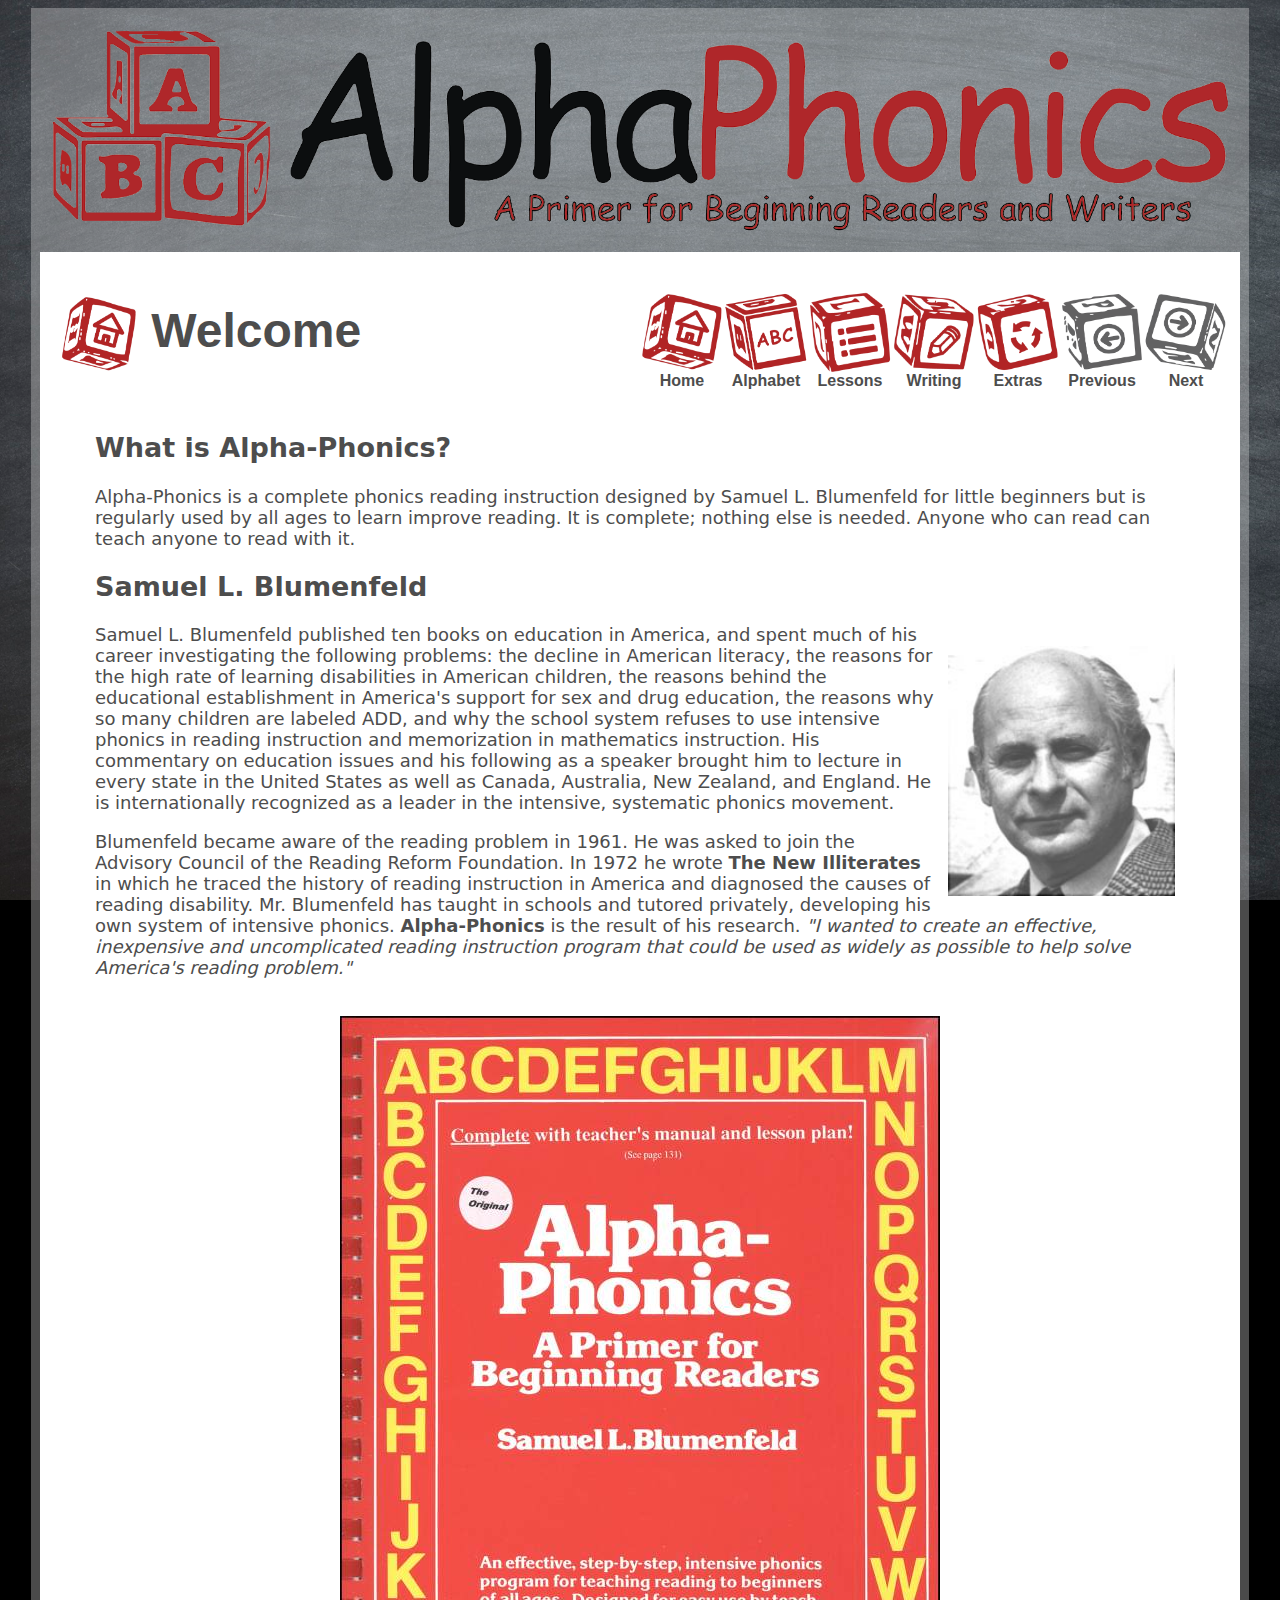
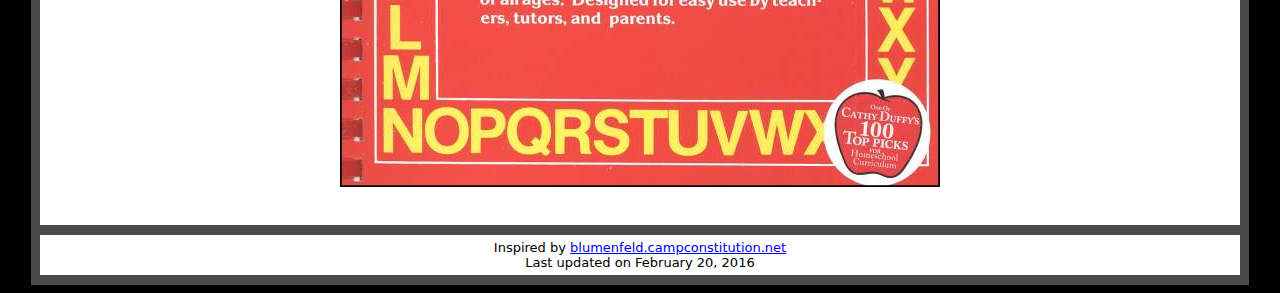
<file: alphaphonics/index.html>
<!doctype html>
<html class="">
<head>
<meta charset="utf-8">
<meta name="viewport" content="width=device-width, initial-scale=1">
<title>Blumenfeld's Alpha-Phonics</title>
<link href="AP_styles.css" rel="stylesheet" type="text/css">

<meta name="keywords" content="Alpha-Phonics, phonics, Blumenfeld, reading, writing, cursive, Blumenfeld's Alpha-Phonics, teaching children how to read and write">
<meta name="description" content="Alpha-Phonics is a complete phonics reading instruction designed by Samuel L. Blumenfeld for little beginners but is regularly used by all ages to learn to read or improve reading.">
</head>

<body>
<div class="gridContainer clearfix">
<a href="index.html"><img src="assets/newest-banner.png" alt="" width="1944" title="Home"/></a>

<div id="content" class="fluid">
  
<div class="fluid intro_paragraph">
  <h1 style="font-size: 3em; font-family: 'Gill Sans', 'Gill Sans MT', 'Myriad Pro', 'DejaVu Sans Condensed', Helvetica, Arial, sans-serif; text-align: left;"><img src="assets/HOME.png" alt="" width="78" height="78"/> Welcome</h1>
</div>
  
  <div class="fluid menu_bar">  
  	<nav class="fluid menu_box">
    	<a href="index.html"><img src="assets/HOME.png" alt="home icon" class="alt_menu_icon"></a><br>Home
    </nav>
    
    <nav class="fluid menu_box">
    	<a href="alphabet.html"><img src="assets/ABC.png" alt="home icon" class="menu_icon"></a><br>Alphabet
    </nav>
    
    <nav class="fluid menu_box">
    	<a href="lessons.html"><img src="assets/LESSONS.png" alt="home icon" class="menu_icon"></a><br>Lessons
    </nav>
    
    <nav class="fluid menu_box">
    	<a href="handwriting.html"><img src="assets/PENCIL.png" alt="home icon" class="alt_menu_icon"></a><br>Writing
    </nav>
    
    <nav class="fluid menu_box">
    	<a href="downloads.html"><img src="assets/DOWNLOADS.png" alt="home icon" class="menu_icon"></a><br>Extras
    </nav>
    
    <nav class="fluid menu_box">
    	<a href=""><img src="assets/PREVIOUS_GRAY.png" alt="home icon" class="menu_icon"></a><br>Previous
    </nav>
    
    <nav class="fluid menu_box">
    	<a href=""><img src="assets/NEXT_GRAY.png" alt="home icon" class="alt_menu_icon"></a><br>Next
    </nav>
  </div>
   
   <div class="fluid lesson_text"><h2>What is Alpha-Phonics?</h2>
   	<p> Alpha-Phonics is a complete phonics reading instruction designed by Samuel L. Blumenfeld for little beginners but is regularly used by all ages to learn improve reading. It is complete; nothing else is needed. Anyone who can read can teach anyone to read with it.</p>
    <h2>Samuel L. Blumenfeld</h2>
    <p><div class="float_right"><img src="assets/sam-blumenfeld.jpg" alt="" width="" height="250"/></div>Samuel L. Blumenfeld published ten books on education in America, and spent much of his career investigating the following problems: the decline in American literacy, the reasons for the high rate of learning disabilities in American children, the reasons behind the educational establishment in America's support for sex and drug education, the reasons why so many children are labeled ADD, and why the school system refuses to use intensive phonics in reading instruction and memorization in mathematics instruction. His commentary on education issues and his following as a speaker brought him to lecture in every state in the United States as well as Canada, Australia, New Zealand, and England. He is internationally recognized as a leader in the intensive, systematic phonics movement.</p>
    <p>Blumenfeld became aware of the reading problem in 1961. He was asked to join the Advisory Council of the Reading Reform Foundation. In 1972 he wrote <b>The New Illiterates</b> in which he traced the history of reading instruction in America and diagnosed the causes of reading disability. Mr. Blumenfeld has taught in schools and tutored privately, developing his own system of intensive phonics. <b>Alpha-Phonics</b> is the result of his research. <i>"I wanted to create an effective, inexpensive and uncomplicated reading instruction program that could be used as widely as possible to help solve America's reading problem."</i></p>
    
    </div>
   <div class="float_center"> <img src="assets/phonics.jpg" alt="" /></div><br>
</div>
    
<div class="fluid footer_div"><span class="small_text">Inspired by <a target="_blank" href="http://blumenfeld.campconstitution.net/Reading/index.htm">blumenfeld.campconstitution.net</a><br>
Last updated on
	<!-- #BeginDate format:Am1 -->February 20, 2016<!-- #EndDate -->
</span>
</div>
</div>
</body>
</html>
</file>
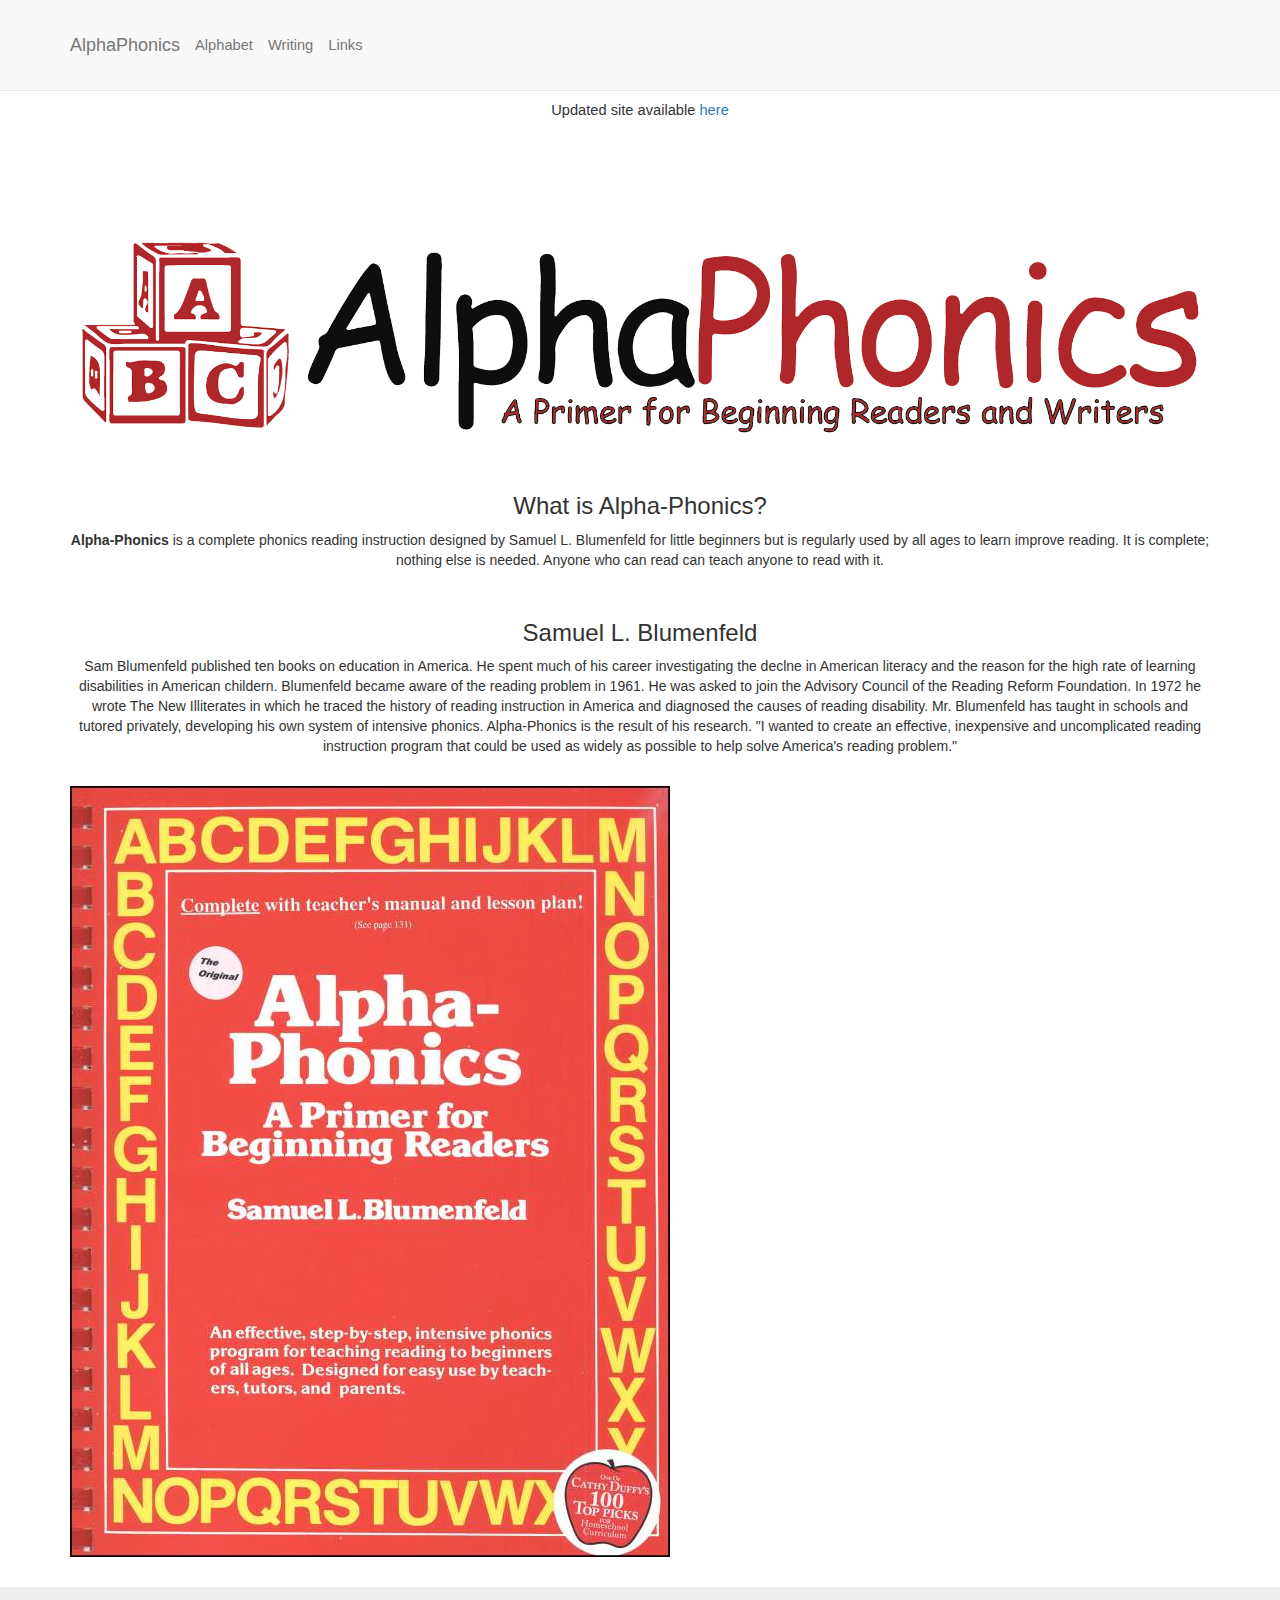
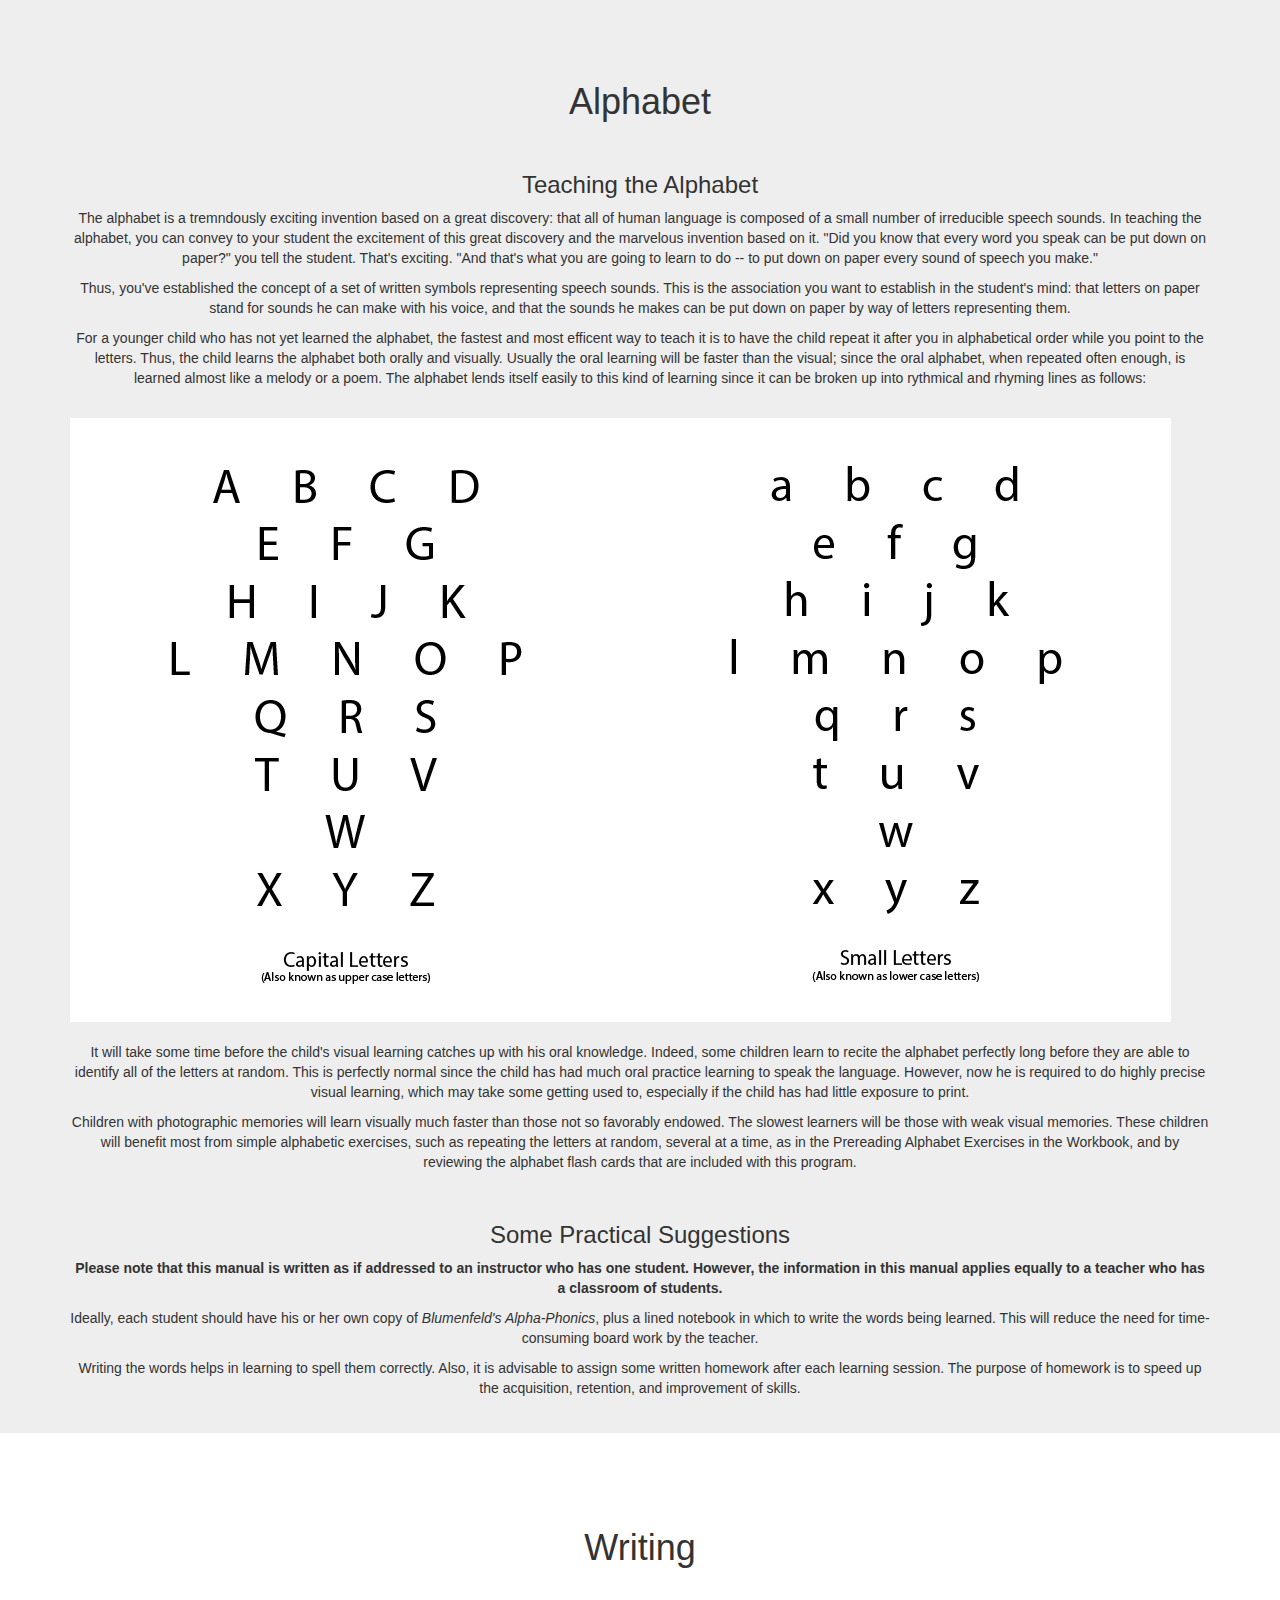
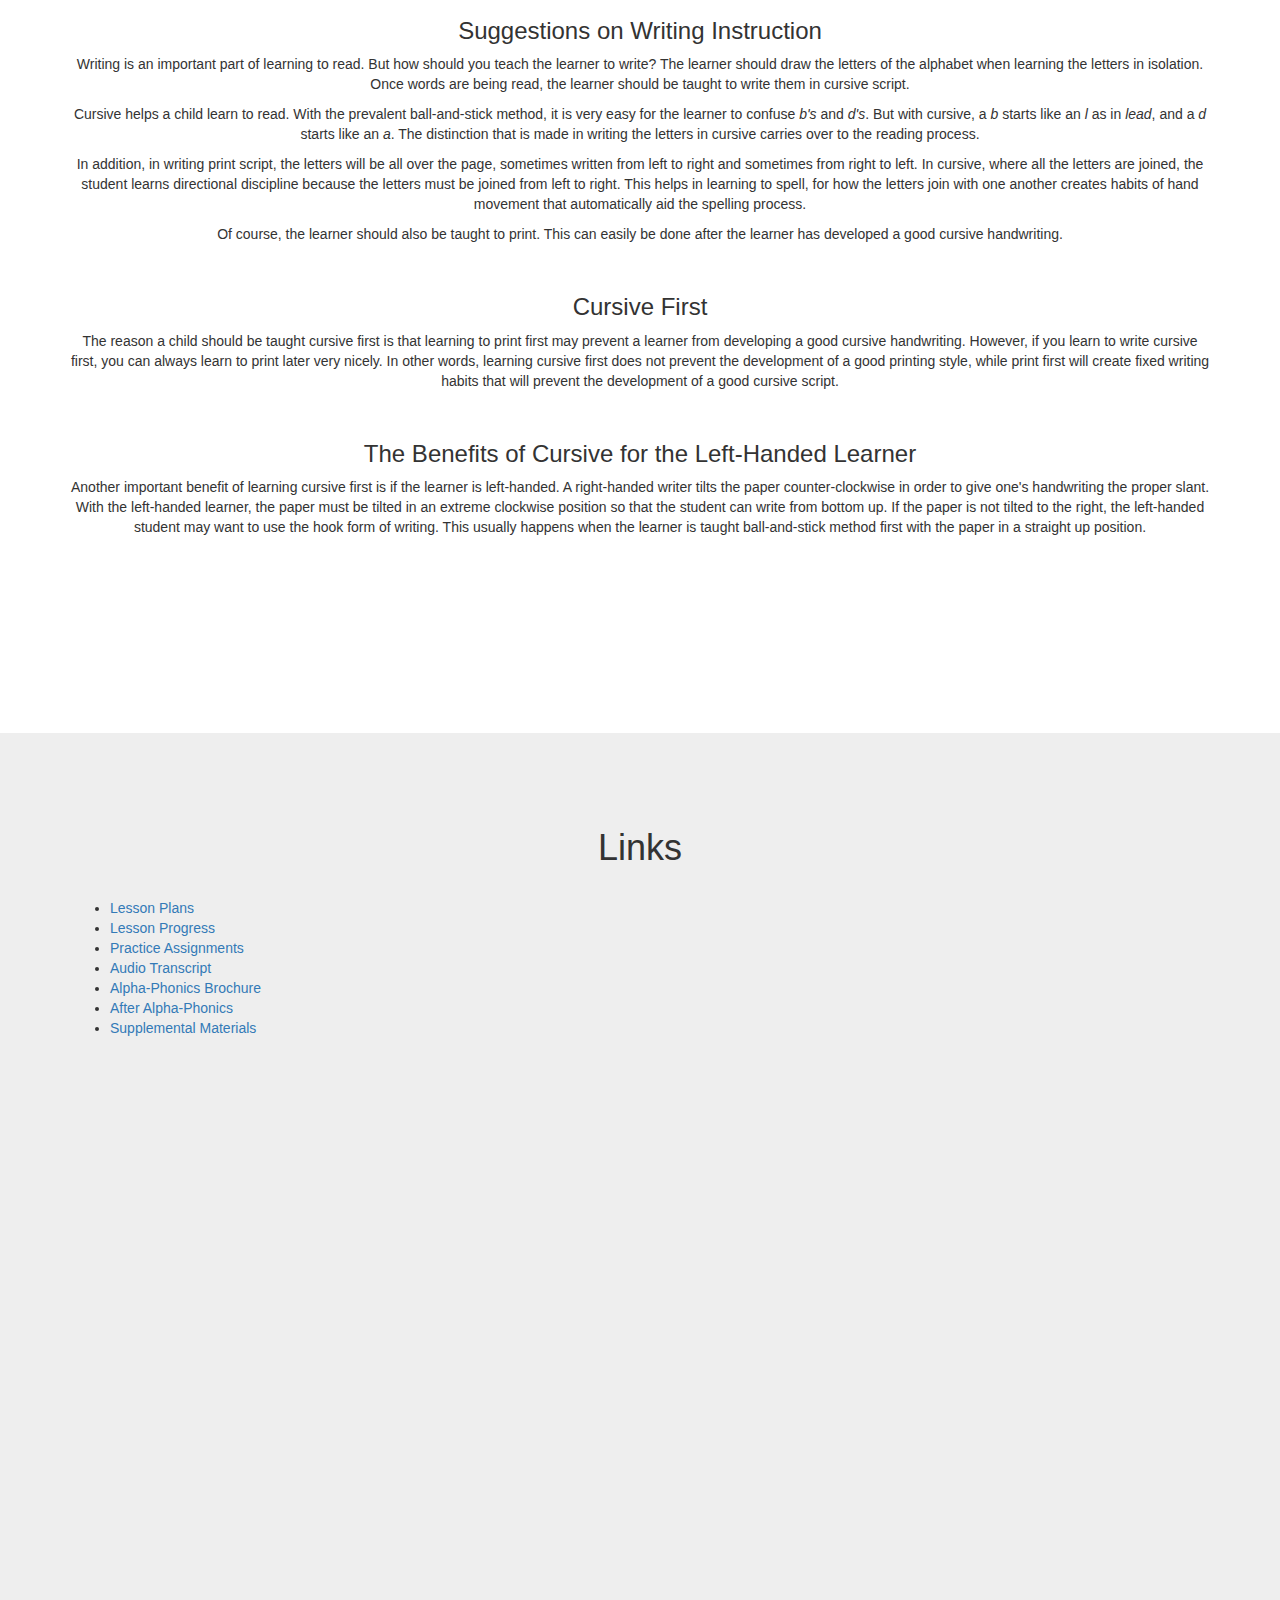
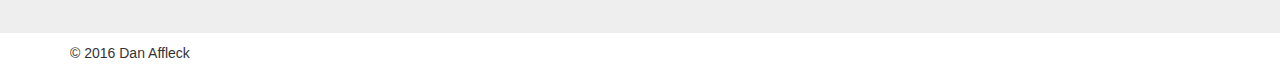
<file: Blumenfeld/index.html>
<!DOCTYPE html>
<html lang="en">

<head>

    <meta charset="utf-8">
    <meta http-equiv="X-UA-Compatible" content="IE=edge">
    <meta name="viewport" content="width=device-width, initial-scale=1">
    <meta name="description" content="">
    <meta name="author" content="">

    <title>Blumenfeld's Alpha-Phonics</title>

    <!-- Bootstrap Core CSS -->
    <link href="css/bootstrap.min.css" rel="stylesheet">

    <!-- Custom CSS -->
    <link href="css/scrolling-nav.css" rel="stylesheet">

    <!-- HTML5 Shim and Respond.js IE8 support of HTML5 elements and media queries -->
    <!-- WARNING: Respond.js doesn't work if you view the page via file:// -->
    <!--[if lt IE 9]>
        <script src="https://oss.maxcdn.com/libs/html5shiv/3.7.0/html5shiv.js"></script>
        <script src="https://oss.maxcdn.com/libs/respond.js/1.4.2/respond.min.js"></script>
    <![endif]-->

</head>

<!-- The #page-top ID is part of the scrolling feature - the data-spy and data-target are part of the built-in Bootstrap scrollspy function -->

<body id="page-top" data-spy="scroll" data-target=".navbar-fixed-top">

    <!-- Navigation -->
    <nav class="navbar navbar-default navbar-fixed-top" role="navigation">
        <div class="container">
            <div class="navbar-header page-scroll">
                <a class="navbar-brand page-scroll" href="#page-top">AlphaPhonics</a>
                    <!-- Hidden li included to remove active class from about link when scrolled up past about section -->
                    
                        <a class="page-scroll" href="#page-top"></a>
                    
                    
                        <a class="navbar-brand page-scroll" href="#about" style="font-size:11pt;">Alphabet</a>
                    
                        <a class="navbar-brand page-scroll" href="#services" style="font-size:11pt;">Writing</a>
                    
                        <a class="navbar-brand page-scroll" href="#contact" style="font-size:11pt;">Links</a>
                    
                
            </div>
            <!-- /.navbar-collapse -->
        </div>
        <!-- /.container -->
    </nav>

    <div class="container" style="font-size:11pt; padding-top: 100px; text-align: center;">Updated site available <a href="https://affleckdan.github.io/alphaphonics_2017/index.html">here</a></div>

    <!-- Intro Section -->
    <section id="intro" class="intro-section">
        <div class="container">
            <div class="row">
                <div class="col-lg-12">
                    <img class="img-responsive" src="img/newest-banner.png"><br>
                    <!--<h1>Samuel Blumenfled's Alpha-Phonics</h1><br>-->
                    <h3>What is Alpha-Phonics?</h3>
                    <p><strong>Alpha-Phonics</strong> is a complete phonics reading instruction designed by Samuel L. Blumenfeld for little beginners but is regularly used by all ages to learn improve reading. It is complete; nothing else is needed. Anyone who can read can teach anyone to read with it.</p><br>
                    <h3>Samuel L. Blumenfeld</h3>
                    <p>Sam Blumenfeld published ten books on education in America. He spent much of his career investigating the declne in American literacy and the reason for the high rate of learning disabilities in American childern. Blumenfeld became aware of the reading problem in 1961. He was asked to join the Advisory Council of the Reading Reform Foundation. In 1972 he wrote The New Illiterates in which he traced the history of reading instruction in America and diagnosed the causes of reading disability. Mr. Blumenfeld has taught in schools and tutored privately, developing his own system of intensive phonics. Alpha-Phonics is the result of his research. "I wanted to create an effective, inexpensive and uncomplicated reading instruction program that could be used as widely as possible to help solve America's reading problem."</p><br>
                    <p><img class="img-responsive" src="img/phonics.jpg"></p>
                    <!--<a class="btn btn-default page-scroll" href="#about">Click Me to Scroll Down!</a>-->
                </div>
            </div>
        </div>
    </section>

    <!-- About Section -->
    <section id="about" class="about-section">
        <div class="container">
            <div class="row">
                <div class="col-lg-12">
                    <h1>Alphabet</h1><br>
                    <h3>Teaching the Alphabet</h3>
                    <p>The alphabet is a tremndously exciting invention based on a great discovery: that all of human language is composed of a small number of irreducible speech sounds. In teaching the alphabet, you can convey to your student the excitement of this great discovery and the marvelous invention based on it. "Did you know that every word you speak can be put down on paper?" you tell the student. That's exciting. "And that's what you are going to learn to do -- to put down on paper every sound of speech you make."</p>
                    
                    <p>Thus, you've established the concept of a set of written symbols representing speech sounds. This is the association you want to establish in the student's mind: that letters on paper stand for sounds he can make with his voice, and that the sounds he makes can be put down on paper by way of letters representing them.</p>
                    
                    <p>For a younger child who has not yet learned the alphabet, the fastest and most efficent way to teach it is to have the child repeat it after you in alphabetical order while you point to the letters. Thus, the child learns the alphabet both orally and visually. Usually the oral learning will be faster than the visual; since the oral alphabet, when repeated often enough, is learned almost like a melody or a poem. The alphabet lends itself easily to this kind of learning since it can be broken up into rythmical and rhyming lines as follows:</p><br>
                    
                    <img class="img-responsive" src="img/alphabet.jpg"><br>
                    
                    <p>It will take some time before the child's visual learning catches up with his oral knowledge. Indeed, some children learn to recite the alphabet perfectly long before they are able to identify all of the letters at random. This is perfectly normal since the child has had much oral practice learning to speak the language. However, now he is required to do highly precise visual learning, which may take some getting used to, especially if the child has had little exposure to print.</p>
                    
                    <p>Children with photographic memories will learn visually much faster than those not so favorably endowed. The slowest learners will be those with weak visual memories. These children will benefit most from simple alphabetic exercises, such as repeating the letters at random, several at a time, as in the Prereading Alphabet Exercises in the Workbook, and by reviewing the alphabet flash cards that are included with this program.</p><br>
                    
                    <h3>Some Practical Suggestions</h3>
                    
                    <p><strong>Please note that this manual is written as if addressed to an instructor who has one student. However, the information in this manual applies equally to a teacher who has a classroom of students.</strong></p>
                    
                    <p>Ideally, each student should have his or her own copy of <em>Blumenfeld's Alpha-Phonics</em>, plus a lined notebook in which to write the words being learned. This will reduce the need for time-consuming board work by the teacher.</p>
                    
                    <p>Writing the words helps in learning to spell them correctly. Also, it is advisable to assign some written homework after each learning session. The purpose of homework is to speed up the acquisition, retention, and improvement of skills.</p>
                </div>
            </div>
        </div>
    </section>

    <!-- Services Section -->
    <section id="services" class="services-section">
        <div class="container">
            <div class="row">
                <div class="col-lg-12">
                    <h1>Writing</h1><br>
                    <h3>Suggestions on Writing Instruction</h3>
                    <p>Writing is an important part of learning to read. But how should you teach the learner to write? The learner should draw the letters of the alphabet when learning the letters in isolation. Once words are being read, the learner should be taught to write them in cursive script.</p>
                    
                    <p>Cursive helps a child learn to read. With the prevalent ball-and-stick method, it is very easy for the learner to confuse <em>b's</em> and <em>d's</em>. But with cursive, a <em>b</em> starts like an <em>l</em> as in <em>lead</em>, and a <em>d</em> starts like an <em>a</em>. The distinction that is made in writing the letters in cursive carries over to the reading process.</p>
                    
                    <p>In addition, in writing print script, the letters will be all over the page, sometimes written from left to right and sometimes from right to left. In cursive, where all the letters are joined, the student learns directional discipline because the letters must be joined from left to right. This helps in learning to spell, for how the letters join with one another creates habits of hand movement that automatically aid the spelling process.</p>
                    
                    <p>Of course, the learner should also be taught to print. This can easily be done after the learner has developed a good cursive handwriting.</p><br>
                    
                    <h3>Cursive First</h3>
                    
                    <p>The reason a child should be taught cursive first is that learning to print first may prevent a learner from developing a good cursive handwriting. However, if you learn to write cursive first, you can always learn to print later very nicely. In other words, learning cursive first does not prevent the development of a good printing style, while print first will create fixed writing habits that will prevent the development of a good cursive script.</p><br>
                    
                    <h3>The Benefits of Cursive for the Left-Handed Learner</h3>
                    
                    <p>Another important benefit of learning cursive first is if the learner is left-handed. A right-handed writer tilts the paper counter-clockwise in order to give one's handwriting the proper slant. With the left-handed learner, the paper must be tilted in an extreme clockwise position so that the student can write from bottom up. If the paper is not tilted to the right, the left-handed student may want to use the hook form of writing. This usually happens when the learner is taught ball-and-stick method first with the paper in a straight up position.</p>
                </div>
            </div>
        </div>
    </section>

    <!-- Contact Section -->
    <section id="contact" class="contact-section">
        <div class="container">
            <div class="row">
                <div class="col-lg-12">
                    <h1>Links</h1><br>
                    
                    <ul style="text-align: left">
   <li><a target="_blank" href="http://blumenfeld.campconstitution.net/Reading/more/alpha-phonicslessonplans.pdf">Lesson Plans</a></li>
   <li><a target="_blank" href="http://blumenfeld.campconstitution.net/Reading/more/alpha-phonics_progress.pdf">Lesson Progress</a></li>
   <li><a target="_blank" href="http://blumenfeld.campconstitution.net/Reading/more/alpha-phonics-homework.pdf">Practice Assignments</a></li>
   <li><a target="_blank" href="http://blumenfeld.campconstitution.net/Reading/more/audio%20transcript.pdf">Audio Transcript</a></li>
   <li><a target="_blank" href="http://blumenfeld.campconstitution.net/Reading/more/brochure.pdf">Alpha-Phonics Brochure</a></li>
    <li><a target="_blank" href="http://blumenfeld.campconstitution.net/Reading/more/004P%20Alpha-Phonics%20Instruction%20Manual.pdf">After Alpha-Phonics</a></li>
    <li><a target="_blank" href="http://blumenfeld.campconstitution.net/Reading/alphabet/Supplement.pdf">Supplemental Materials</a></li>
                    </ul>
                    
                </div>
            </div>
        </div>
    </section>

    <!-- jQuery -->
    <script src="js/jquery.js"></script>

    <!-- Bootstrap Core JavaScript -->
    <script src="js/bootstrap.js"></script>

    <!-- Scrolling Nav JavaScript -->
    <script src="js/jquery.easing.min.js"></script>
    <script src="js/scrolling-nav.js"></script>

</body>

<footer>
          <div class="container"><p></p>
            <p>&copy; 2016 Dan Affleck</p>
          </div>
      </footer>


    <!-- Bootstrap core JavaScript
    ================================================== -->
    <!-- Placed at the end of the document so the pages load faster -->
    <script src="https://ajax.googleapis.com/ajax/libs/jquery/1.12.4/jquery.min.js"></script>
    <script src="js/bootstrap.js"></script>
  </body>
</html>
</file>
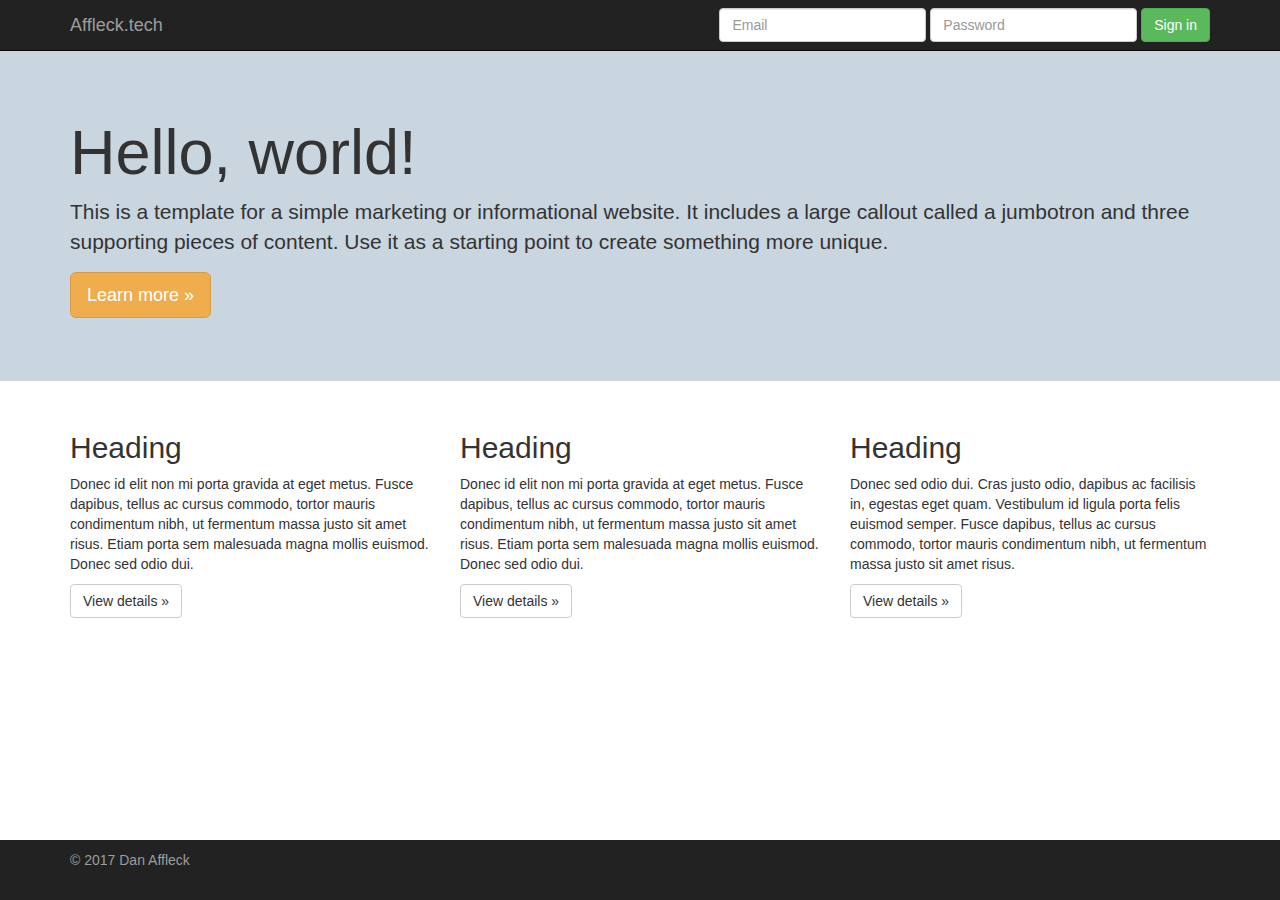
<file: phonics/index.html>
<!DOCTYPE html>
<html lang="en">
  <head>
    <meta charset="utf-8">
    <meta http-equiv="X-UA-Compatible" content="IE=edge">
    <meta name="viewport" content="width=device-width, initial-scale=1">

    <title>Alpha-Phonics</title>

    <!-- Bootstrap core CSS -->
    <link href="css/bootstrap.css" rel="stylesheet">

    <!-- Custom styles for this template -->
    <link href="css/main.css" rel="stylesheet">

  </head>

  <body>

    <nav class="navbar navbar-inverse navbar-fixed-top">
      <div class="container">
        <div class="navbar-header">
          <button type="button" class="navbar-toggle collapsed" data-toggle="collapse" data-target="#navbar" aria-expanded="false" aria-controls="navbar">
            <span class="sr-only">Toggle navigation</span>
            <span class="btn btn-primary">Sign in</span>
          </button>
          <a class="navbar-brand" href="#">Affleck.tech</a>
        </div>
        <div id="navbar" class="navbar-collapse collapse">
          <form class="navbar-form navbar-right">
            <div class="form-group">
              <input type="text" placeholder="Email" class="form-control">
            </div>
            <div class="form-group">
              <input type="password" placeholder="Password" class="form-control">
            </div>
            <button type="submit" class="btn btn-success">Sign in</button>
          </form>
        </div><!--/.navbar-collapse -->
      </div>
    </nav>
    <!-- Main jumbotron for a primary marketing message or call to action -->
    <div class="home">
      <div class="container">
        <h1>Hello, world!</h1>
        <p>This is a template for a simple marketing or informational website. It includes a large callout called a jumbotron and three supporting pieces of content. Use it as a starting point to create something more unique.</p>
        <p><a class="btn btn-custom btn-lg" href="#" role="button">Learn more &raquo;</a></p>
      </div>
    </div>

    <div class="container">
      <!-- Example row of columns -->
      <div class="row">
        <div class="col-md-4">
          <h2>Heading</h2>
          <p>Donec id elit non mi porta gravida at eget metus. Fusce dapibus, tellus ac cursus commodo, tortor mauris condimentum nibh, ut fermentum massa justo sit amet risus. Etiam porta sem malesuada magna mollis euismod. Donec sed odio dui. </p>
          <p><a class="btn btn-default" href="#" role="button">View details &raquo;</a></p>
        </div>
        <div class="col-md-4">
          <h2>Heading</h2>
          <p>Donec id elit non mi porta gravida at eget metus. Fusce dapibus, tellus ac cursus commodo, tortor mauris condimentum nibh, ut fermentum massa justo sit amet risus. Etiam porta sem malesuada magna mollis euismod. Donec sed odio dui. </p>
          <p><a class="btn btn-default" href="#" role="button">View details &raquo;</a></p>
       </div>
        <div class="col-md-4">
          <h2>Heading</h2>
          <p>Donec sed odio dui. Cras justo odio, dapibus ac facilisis in, egestas eget quam. Vestibulum id ligula porta felis euismod semper. Fusce dapibus, tellus ac cursus commodo, tortor mauris condimentum nibh, ut fermentum massa justo sit amet risus.</p>
          <p><a class="btn btn-default" href="#" role="button">View details &raquo;</a></p>
        </div>
      </div>
    </div> <!-- /container -->
      
      <footer>
          <div class="container">
            <p>&copy; 2017 Dan Affleck</p>
          </div>
      </footer>


    <!-- Bootstrap core JavaScript
    ================================================== -->
    <!-- Placed at the end of the document so the pages load faster -->
    <script src="https://ajax.googleapis.com/ajax/libs/jquery/1.12.4/jquery.min.js"></script>
    <script src="js/bootstrap.js"></script>
  </body>
</html>
</file>
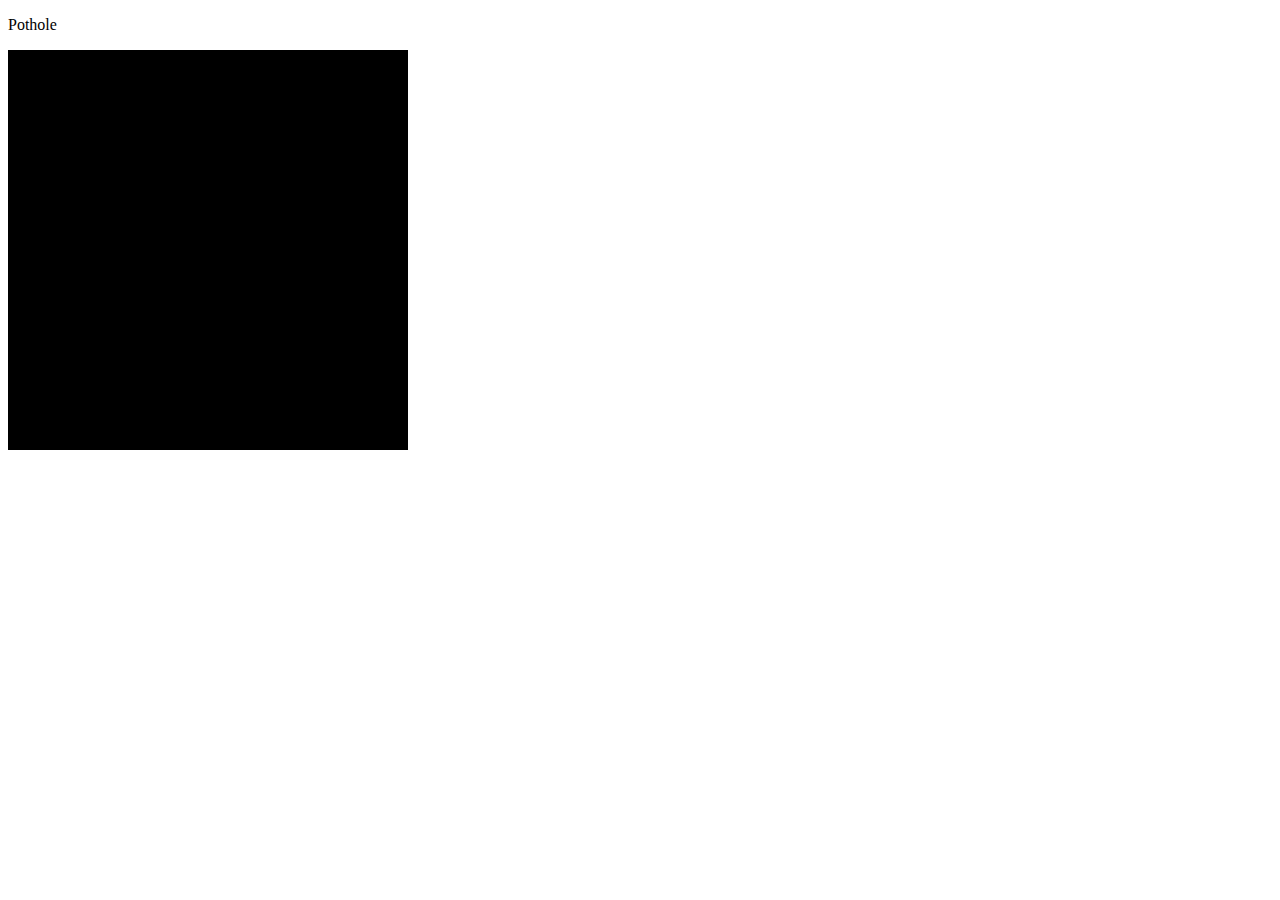
<file: pothole/index.html>
<!DOCTYPE html>  
<html>

<head>  
    <meta charset="utf-8" />
    <title> Pothole </title>

    <script type="text/javascript" src="phaser_v2.4.6.js"></script>
    <script type="text/javascript" src="js/boot.js"></script>
	<script type="text/javascript" src="js/load.js"></script>
	<script type="text/javascript" src="js/menu.js"></script>
	<script type="text/javascript" src="js/play.js"></script>
	<script type="text/javascript" src="js/game.js"></script>
</head>

<body>

	<p>Pothole</p>
    <div id="gameDiv"> </div>

</body> 
 
</html>
</file>
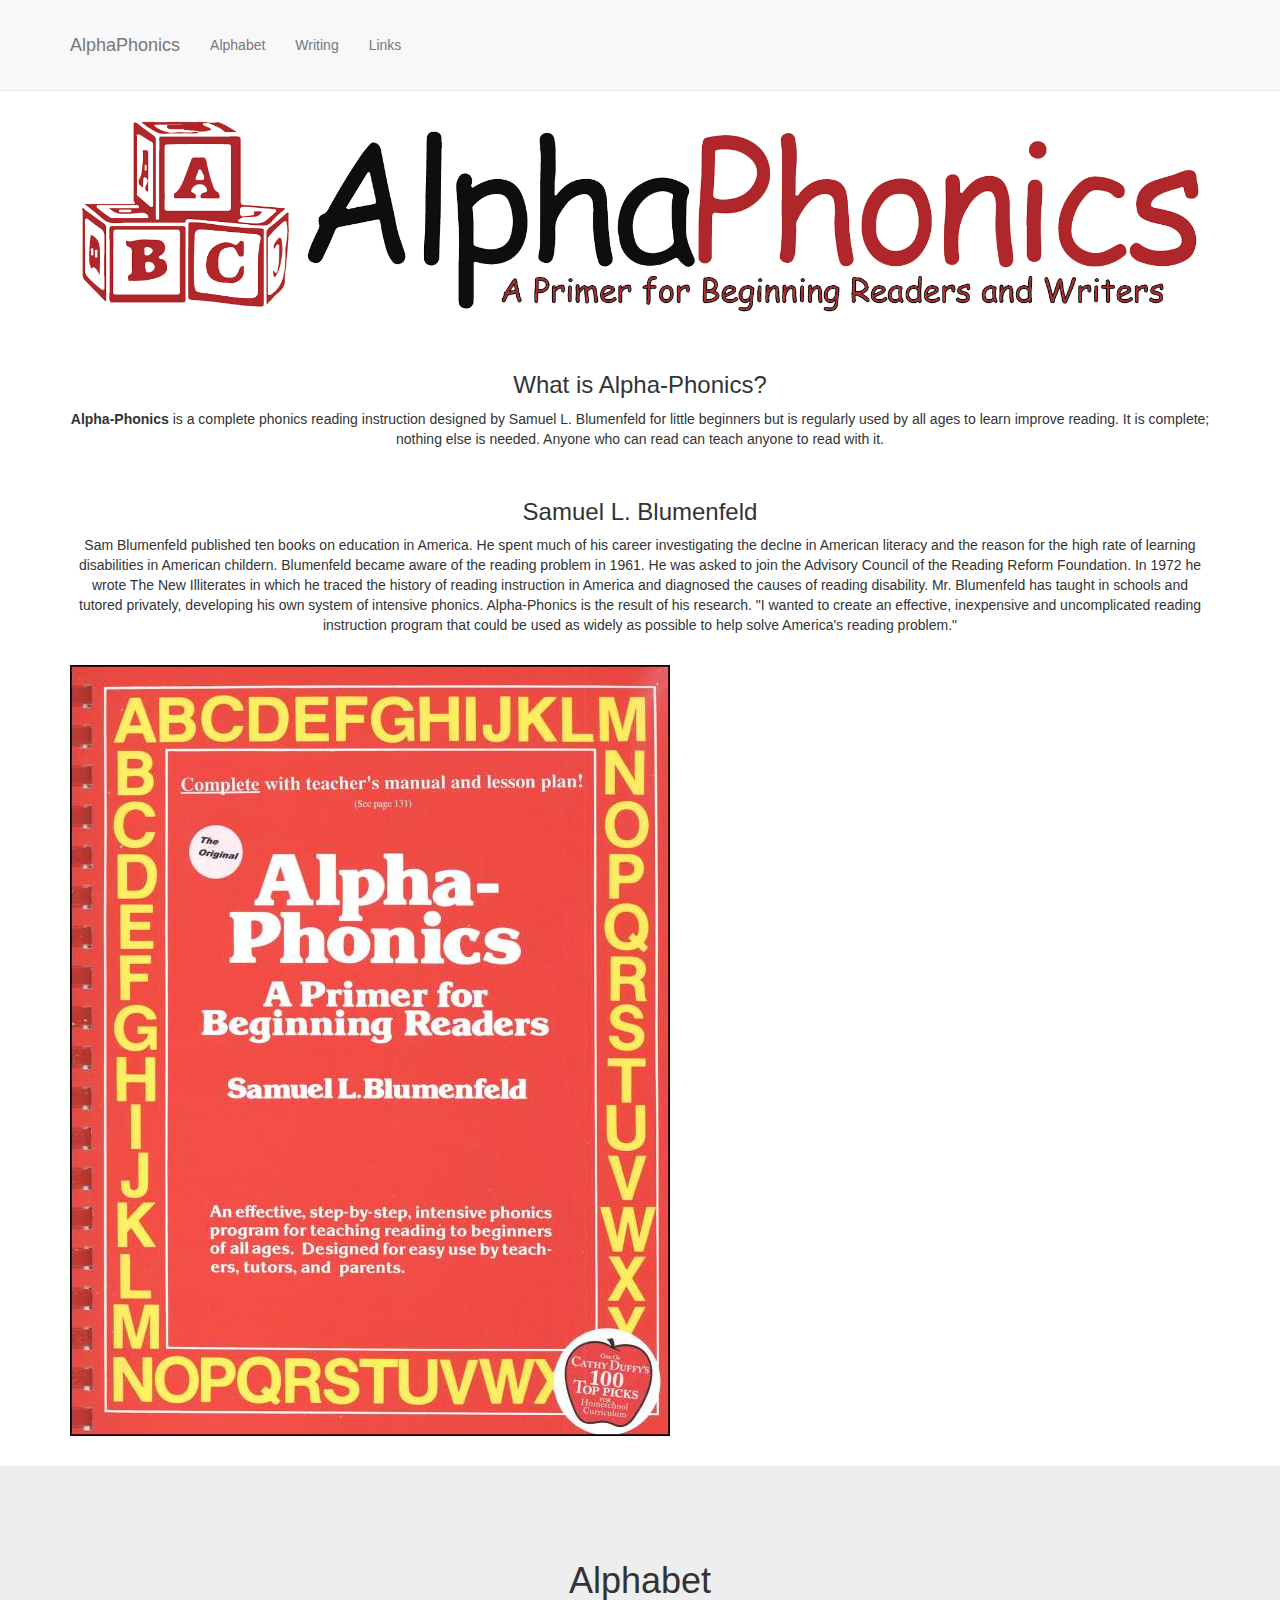
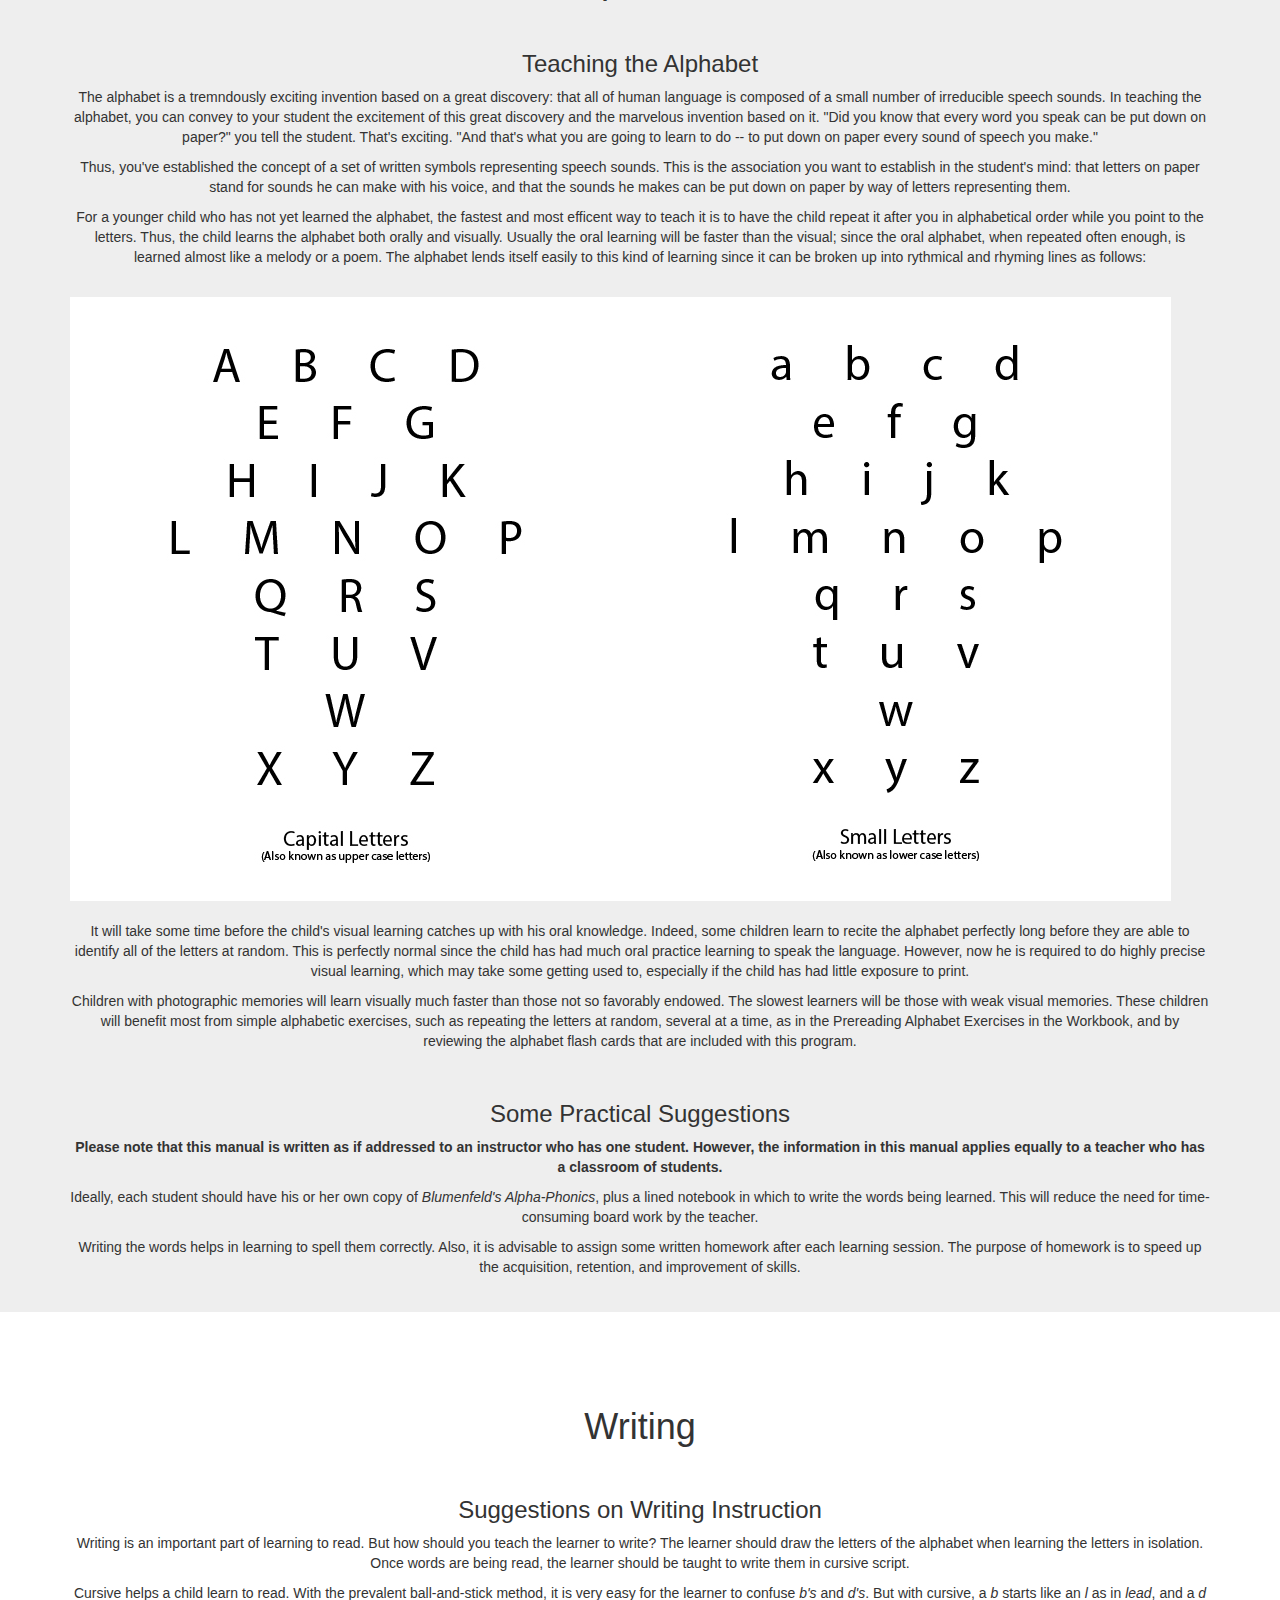
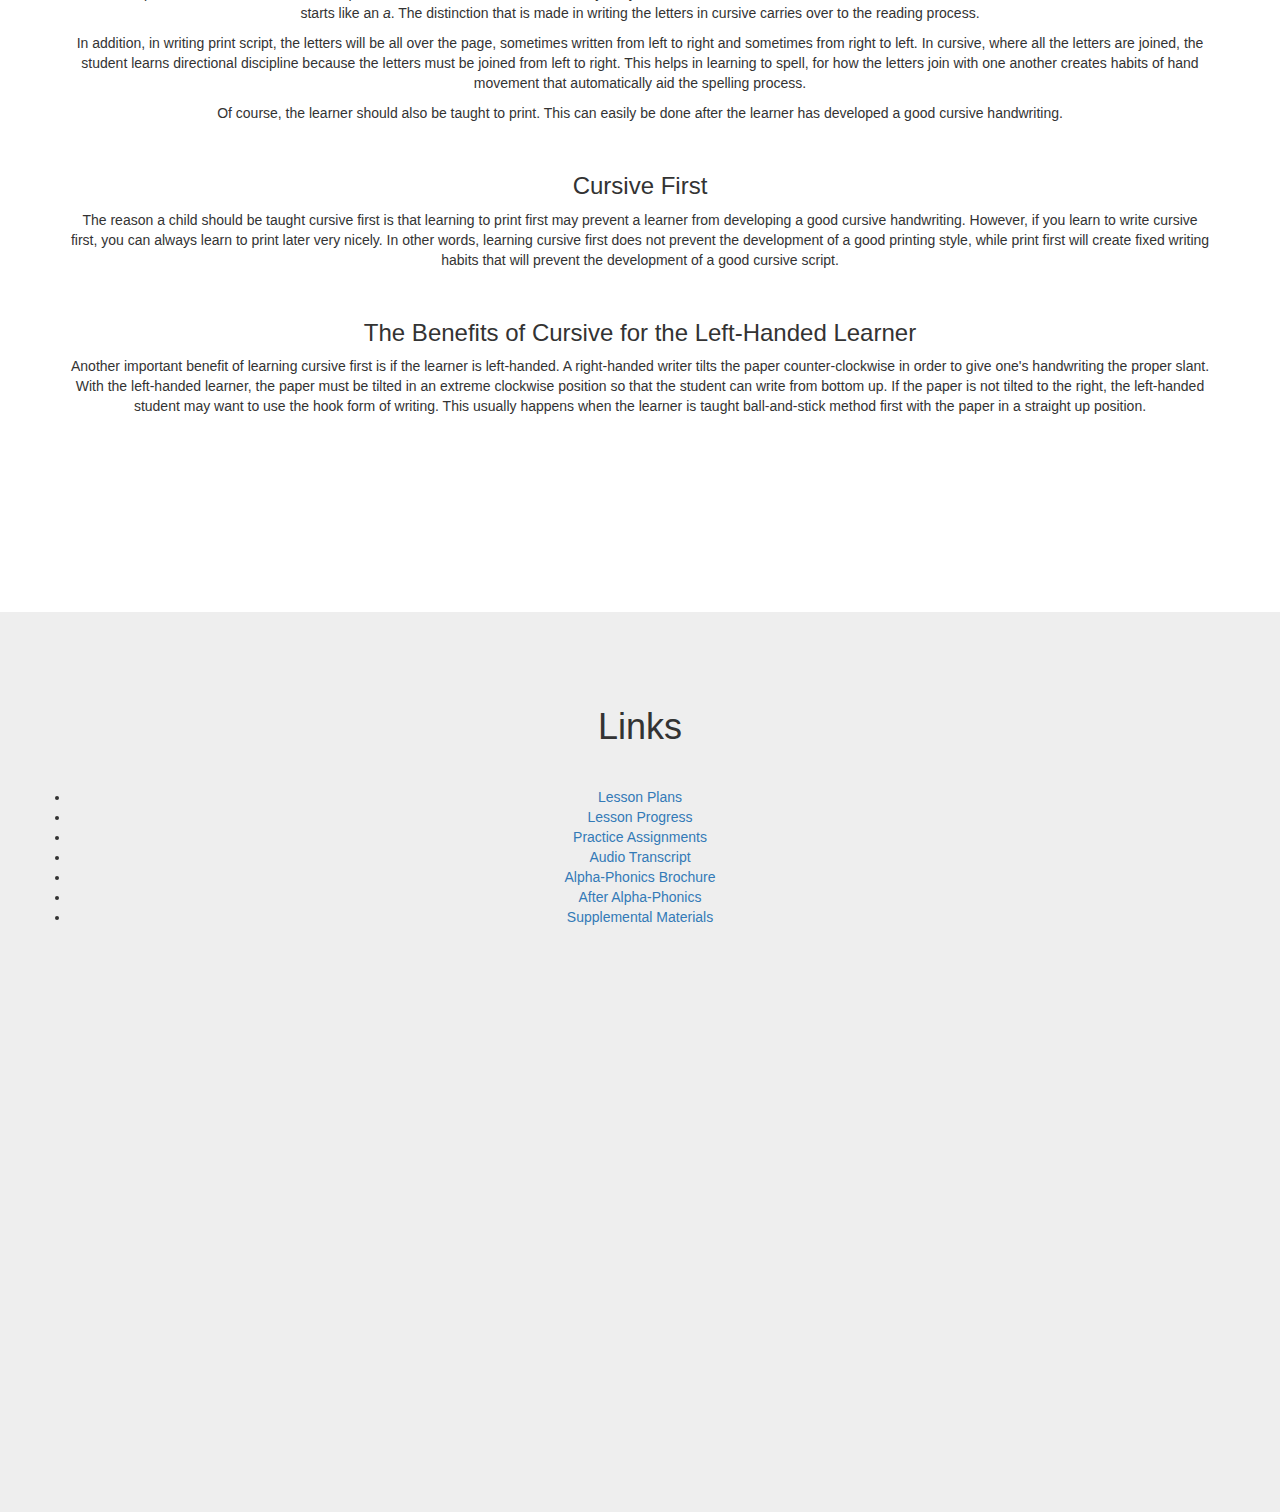
<file: Blumenfeld/index_old.html>
<!DOCTYPE html>
<html lang="en">

<head>

    <meta charset="utf-8">
    <meta http-equiv="X-UA-Compatible" content="IE=edge">
    <meta name="viewport" content="width=device-width, initial-scale=1">
    <meta name="description" content="">
    <meta name="author" content="">

    <title>Blumenfeld's Alpha-Phonics</title>

    <!-- Bootstrap Core CSS -->
    <link href="css/bootstrap.min.css" rel="stylesheet">

    <!-- Custom CSS -->
    <link href="css/scrolling-nav.css" rel="stylesheet">

    <!-- HTML5 Shim and Respond.js IE8 support of HTML5 elements and media queries -->
    <!-- WARNING: Respond.js doesn't work if you view the page via file:// -->
    <!--[if lt IE 9]>
        <script src="https://oss.maxcdn.com/libs/html5shiv/3.7.0/html5shiv.js"></script>
        <script src="https://oss.maxcdn.com/libs/respond.js/1.4.2/respond.min.js"></script>
    <![endif]-->

</head>

<!-- The #page-top ID is part of the scrolling feature - the data-spy and data-target are part of the built-in Bootstrap scrollspy function -->

<body id="page-top" data-spy="scroll" data-target=".navbar-fixed-top">

    <!-- Navigation -->
    <nav class="navbar navbar-default navbar-fixed-top" role="navigation">
        <div class="container">
            <div class="navbar-header page-scroll">
                <button type="button" class="navbar-toggle" data-toggle="collapse" data-target=".navbar-ex1-collapse">
                    <span class="sr-only">Toggle navigation</span>
                    <span class="icon-bar"></span>
                    <span class="icon-bar"></span>
                    <span class="icon-bar"></span>
                </button>
                <a class="navbar-brand page-scroll" href="#page-top">AlphaPhonics</a>
            </div>

            <!-- Collect the nav links, forms, and other content for toggling -->
            <div class="collapse navbar-collapse navbar-ex1-collapse">
                <ul class="nav navbar-nav">
                    <!-- Hidden li included to remove active class from about link when scrolled up past about section -->
                    <li class="hidden">
                        <a class="page-scroll" href="#page-top"></a>
                    </li>
                    <li>
                        <a class="page-scroll" href="#about">Alphabet</a>
                    </li>
                    <li>
                        <a class="page-scroll" href="#services">Writing</a>
                    </li>
                    <li>
                        <a class="page-scroll" href="#contact">Links</a>
                    </li>
                </ul>
            </div>
            <!-- /.navbar-collapse -->
        </div>
        <!-- /.container -->
    </nav>

    <!-- Intro Section -->
    <section id="intro" class="intro-section">
        <div class="container">
            <div class="row">
                <div class="col-lg-12">
                    <img class="img-responsive" src="img/newest-banner.png"><br>
                    <!--<h1>Samuel Blumenfled's Alpha-Phonics</h1><br>-->
                    <h3>What is Alpha-Phonics?</h3>
                    <p><strong>Alpha-Phonics</strong> is a complete phonics reading instruction designed by Samuel L. Blumenfeld for little beginners but is regularly used by all ages to learn improve reading. It is complete; nothing else is needed. Anyone who can read can teach anyone to read with it.</p><br>
                    <h3>Samuel L. Blumenfeld</h3>
                    <p>Sam Blumenfeld published ten books on education in America. He spent much of his career investigating the declne in American literacy and the reason for the high rate of learning disabilities in American childern. Blumenfeld became aware of the reading problem in 1961. He was asked to join the Advisory Council of the Reading Reform Foundation. In 1972 he wrote The New Illiterates in which he traced the history of reading instruction in America and diagnosed the causes of reading disability. Mr. Blumenfeld has taught in schools and tutored privately, developing his own system of intensive phonics. Alpha-Phonics is the result of his research. "I wanted to create an effective, inexpensive and uncomplicated reading instruction program that could be used as widely as possible to help solve America's reading problem."</p><br>
                    <p><img class="img-responsive" src="img/phonics.jpg"></p>
                    <!--<a class="btn btn-default page-scroll" href="#about">Click Me to Scroll Down!</a>-->
                </div>
            </div>
        </div>
    </section>

    <!-- About Section -->
    <section id="about" class="about-section">
        <div class="container">
            <div class="row">
                <div class="col-lg-12">
                    <h1>Alphabet</h1><br>
                    <h3>Teaching the Alphabet</h3>
                    <p>The alphabet is a tremndously exciting invention based on a great discovery: that all of human language is composed of a small number of irreducible speech sounds. In teaching the alphabet, you can convey to your student the excitement of this great discovery and the marvelous invention based on it. "Did you know that every word you speak can be put down on paper?" you tell the student. That's exciting. "And that's what you are going to learn to do -- to put down on paper every sound of speech you make."</p>
                    
                    <p>Thus, you've established the concept of a set of written symbols representing speech sounds. This is the association you want to establish in the student's mind: that letters on paper stand for sounds he can make with his voice, and that the sounds he makes can be put down on paper by way of letters representing them.</p>
                    
                    <p>For a younger child who has not yet learned the alphabet, the fastest and most efficent way to teach it is to have the child repeat it after you in alphabetical order while you point to the letters. Thus, the child learns the alphabet both orally and visually. Usually the oral learning will be faster than the visual; since the oral alphabet, when repeated often enough, is learned almost like a melody or a poem. The alphabet lends itself easily to this kind of learning since it can be broken up into rythmical and rhyming lines as follows:</p><br>
                    
                    <img class="img-responsive" src="img/alphabet.jpg"><br>
                    
                    <p>It will take some time before the child's visual learning catches up with his oral knowledge. Indeed, some children learn to recite the alphabet perfectly long before they are able to identify all of the letters at random. This is perfectly normal since the child has had much oral practice learning to speak the language. However, now he is required to do highly precise visual learning, which may take some getting used to, especially if the child has had little exposure to print.</p>
                    
                    <p>Children with photographic memories will learn visually much faster than those not so favorably endowed. The slowest learners will be those with weak visual memories. These children will benefit most from simple alphabetic exercises, such as repeating the letters at random, several at a time, as in the Prereading Alphabet Exercises in the Workbook, and by reviewing the alphabet flash cards that are included with this program.</p><br>
                    
                    <h3>Some Practical Suggestions</h3>
                    
                    <p><strong>Please note that this manual is written as if addressed to an instructor who has one student. However, the information in this manual applies equally to a teacher who has a classroom of students.</strong></p>
                    
                    <p>Ideally, each student should have his or her own copy of <em>Blumenfeld's Alpha-Phonics</em>, plus a lined notebook in which to write the words being learned. This will reduce the need for time-consuming board work by the teacher.</p>
                    
                    <p>Writing the words helps in learning to spell them correctly. Also, it is advisable to assign some written homework after each learning session. The purpose of homework is to speed up the acquisition, retention, and improvement of skills.</p>
                </div>
            </div>
        </div>
    </section>

    <!-- Services Section -->
    <section id="services" class="services-section">
        <div class="container">
            <div class="row">
                <div class="col-lg-12">
                    <h1>Writing</h1><br>
                    <h3>Suggestions on Writing Instruction</h3>
                    <p>Writing is an important part of learning to read. But how should you teach the learner to write? The learner should draw the letters of the alphabet when learning the letters in isolation. Once words are being read, the learner should be taught to write them in cursive script.</p>
                    
                    <p>Cursive helps a child learn to read. With the prevalent ball-and-stick method, it is very easy for the learner to confuse <em>b's</em> and <em>d's</em>. But with cursive, a <em>b</em> starts like an <em>l</em> as in <em>lead</em>, and a <em>d</em> starts like an <em>a</em>. The distinction that is made in writing the letters in cursive carries over to the reading process.</p>
                    
                    <p>In addition, in writing print script, the letters will be all over the page, sometimes written from left to right and sometimes from right to left. In cursive, where all the letters are joined, the student learns directional discipline because the letters must be joined from left to right. This helps in learning to spell, for how the letters join with one another creates habits of hand movement that automatically aid the spelling process.</p>
                    
                    <p>Of course, the learner should also be taught to print. This can easily be done after the learner has developed a good cursive handwriting.</p><br>
                    
                    <h3>Cursive First</h3>
                    
                    <p>The reason a child should be taught cursive first is that learning to print first may prevent a learner from developing a good cursive handwriting. However, if you learn to write cursive first, you can always learn to print later very nicely. In other words, learning cursive first does not prevent the development of a good printing style, while print first will create fixed writing habits that will prevent the development of a good cursive script.</p><br>
                    
                    <h3>The Benefits of Cursive for the Left-Handed Learner</h3>
                    
                    <p>Another important benefit of learning cursive first is if the learner is left-handed. A right-handed writer tilts the paper counter-clockwise in order to give one's handwriting the proper slant. With the left-handed learner, the paper must be tilted in an extreme clockwise position so that the student can write from bottom up. If the paper is not tilted to the right, the left-handed student may want to use the hook form of writing. This usually happens when the learner is taught ball-and-stick method first with the paper in a straight up position.</p>
                </div>
            </div>
        </div>
    </section>

    <!-- Contact Section -->
    <section id="contact" class="contact-section">
        <div class="container">
            <div class="row">
                <div class="col-lg-12">
                    <h1>Links</h1><br>
                    
                    <p style="text-align: left">
   <li><a target="_blank" href="http://blumenfeld.campconstitution.net/Reading/more/alpha-phonicslessonplans.pdf">Lesson Plans</a></li>
   <li><a target="_blank" href="http://blumenfeld.campconstitution.net/Reading/more/alpha-phonics_progress.pdf">Lesson Progress</a></li>
   <li><a target="_blank" href="http://blumenfeld.campconstitution.net/Reading/more/alpha-phonics-homework.pdf">Practice Assignments</a></li>
   <li><a target="_blank" href="http://blumenfeld.campconstitution.net/Reading/more/audio%20transcript.pdf">Audio Transcript</a></li>
   <li><a target="_blank" href="http://blumenfeld.campconstitution.net/Reading/more/brochure.pdf">Alpha-Phonics Brochure</a></li>
    <li><a target="_blank" href="http://blumenfeld.campconstitution.net/Reading/more/004P%20Alpha-Phonics%20Instruction%20Manual.pdf">After Alpha-Phonics</a></li>
    <li><a target="_blank" href="http://blumenfeld.campconstitution.net/Reading/alphabet/Supplement.pdf">Supplemental Materials</a></li>
                    </p>
                    
                </div>
            </div>
        </div>
    </section>

    <!-- jQuery -->
    <script src="js/jquery.js"></script>

    <!-- Bootstrap Core JavaScript -->
    <script src="js/bootstrap.js"></script>

    <!-- Scrolling Nav JavaScript -->
    <script src="js/jquery.easing.min.js"></script>
    <script src="js/scrolling-nav.js"></script>

</body>

</html>
</file>
<file: alphaphonics/AP_styles.css>
body {
	overflow-y: scroll;
	background: url("assets/chalkboard.jpg")no-repeat center center fixed #000; 
	-webkit-background-size: cover;
	-moz-background-size: cover;
	-o-background-size: cover;
	background-size: cover;
}

.fluid {
	clear: both;
	margin-left: 0;
	width: 100%;
	float: left;
	display: block;
	background-color: #FFFFFF;
}

.gridContainer {
	width: 100%;
	max-width: 1200px;
	padding-left: 0.75%;
	padding-right: 0.75%;
	margin: auto;
	clear: none;
	float: none;
	margin-left: auto;
	background-color: hsla(0,0%,94%,0.31);
}

.nav_div {
	width: 30%;
}

.nav_ul {
	width: 100%;
	margin-left: 0;
}

ul li a {
	width: 100%;
	text-decoration: none;
	color: #4D4D4D;
}

ul li a:hover {
	color: #BB1B1B;
	font-size: medium;
	font-weight: bold;
}

.intro_paragraph {
	width: 50%;
	float: left;
	clear: none;
	text-align: left;
	color: #4D4D4D;
	text-indent: 20px;
	background-color: #FFFFFF;
	padding-top: 10px;
	padding-bottom: 5px;
}

.footer_div {
	font-family: Segoe, "Segoe UI", "DejaVu Sans", "Trebuchet MS", Verdana, sans-serif;
	font-size: small;
	text-align: center;
	background-color: #FFFFFF;
	color: #000000;
	width: 100%;
	padding-top: 5px;
	padding-bottom: 5px;
	margin-top: 10px;
	margin-bottom: 10px;
}

.menu_bar {
	width: 50%;
	height: 20%;
	float: right;
	clear: none;
	color: #4D4D4D;
	background-color: #FFFFFF;
	padding-top: 40px;
	padding-bottom: 0px;
	display: block;
}

.menu_box {
	width: 14%;
	display: block;
	clear: none;
	text-align: center;
	font-family: "Gill Sans", "Gill Sans MT", "Myriad Pro", "DejaVu Sans Condensed", Helvetica, Arial, sans-serif;
	font-weight: bold;
}

.menu_icon:hover {
	-webkit-transform: rotate(15deg);
 	transform: rotate(15deg);
}

.alt_menu_icon:hover {
	-webkit-transform: rotate(-15deg);
 	transform: rotate(-15deg);
}

.left_side {
	width: 50%;
	float: left;
	background-color: #FFFFFF;
	text-align: center;
	font-family: Segoe, "Segoe UI", "DejaVu Sans", "Trebuchet MS", Verdana, sans-serif;
	text-decoration: none;
	text-indent: 10px;
	text-transform: none;
	vertical-align: baseline;
	clear: none;
	border-right: thin solid #B5B1B1;
	color: #4D4D4D;
	border-bottom: thin solid #B5B1B1;
	padding-bottom: 30px;
}

.right_side {
	width: 49.9%;
	float: right;
	text-align: center;
	font-family: Segoe, "Segoe UI", "DejaVu Sans", "Trebuchet MS", Verdana, sans-serif;
	text-decoration: none;
	text-indent: 10px;
	text-transform: none;
	vertical-align: baseline;
	clear: none;
	color: #4D4D4D;
	border-bottom: thin solid #B5B1B1;
	background-color: #FFFFFF;
	padding-bottom: 30px;
 }
 
ul.simple {
  margin-top: 0.2em;
  list-style: circle;
  padding: 0 2.5em;
}

.lesson_text {
	width: 90%;
	font-family: Segoe, "Segoe UI", "DejaVu Sans", "Trebuchet MS", Verdana, sans-serif;
	color: #4D4D4D;
	text-align: left;
	background-color: #FFFFFF;
	font-size: large;
	font-weight: normal;
	padding-left: 55px;
}

.quote_text {
	width: 85%;
	padding-left: 60px;
	color: #4D4D4D;
	font-size: large;
	font-weight: normal;
	text-align: left;
	font-style: italic;
	background-color: #FFFFFF;
}

.float_right {
	float: right;
	padding-left: 1%;
	padding-top: 2%;
	padding-bottom: 1%;
}

.float_center {
	float: none;
	clear: both;text-align: center;
	width: 100%;
	padding-top: 20px;
	padding-bottom: 20px;
}

img, object, embed, video {
	max-width: 100%;
}

.img-with-text {
    text-align: justify;
    width: 77;
}

ul, ol {
	margin: 1em 0;
	text-align: left;
	display: block;
}

dd { margin: 0 0 0 40px; }

nav ul, nav ol {
	list-style: none;
	list-style-image: none;
	margin: 0;
	padding: 0;
	font-size: 1em;
}

img { 
	border: 0; 
	-ms-interpolation-mode: bicubic; 
	vertical-align: middle; 
}

.clearfix:before, .clearfix:after { 
	content: ""; 
	display: table; 
}

.clearfix:after { 
	clear: both;
}

.clearfix { 
	*zoom: 1; 
}


/* iPad - Portrait Mode */
@media only screen 
  and (min-device-width: 768px) 
  and (max-device-width: 1024px) 
  and (orientation: portrait) {
	  
	.menu_bar {
		width: 100%;
		float: none;
		clear: none;
		text-align: center;
		color: #4D4D4D;
		background-color: #FFFFFF;
		padding-left: 80px;
		padding-bottom: 5px;
		display: inline;
	}  
	
	.intro_paragraph {
		width: 100%;
		float: left;
		clear: none;
		text-align: left;
		color: #4D4D4D;
		text-indent: 20px;
		background-color: #FFFFFF;
		padding-top: 10px;
		padding-bottom: 0px;
	}
	
	.gridContainer {
		width: 100%;
		max-width: 768px;
		padding-left: 0%;
		padding-right: 0%;
		margin-right: 10%;
		clear: none;
		float: none;
		background-color: hsla(0,0%,94%,0.31);
	}
}
</file>
<file: phonics/css/main.css>
/* Move down content because we have a fixed navbar that is 50px tall */
body {
  padding-top: 50px;
  padding-bottom: 20px;
}

.home {
  padding-top: 30px;
  padding-bottom: 30px;
  margin-bottom: 30px;
  color: inherit;
  background-color: #c9d5df;
}
.home h1,
.home .h1 {
  color: inherit;
}
.home p {
  margin-bottom: 15px;
  font-size: 21px;
  font-weight: 200;
}
.home > hr {
  border-top-color: #d5d5d5;
}
.container .home,
.container-fluid .home {
  padding-right: 15px;
  padding-left: 15px;
  border-radius: 6px;
}
.home .container {
  max-width: 100%;
}
@media screen and (min-width: 768px) {
  .home {
    padding-top: 48px;
    padding-bottom: 48px;
  }
  .container .home,
  .container-fluid .home {
    padding-right: 60px;
    padding-left: 60px;
  }
  .home h1,
  .home .h1 {
    font-size: 63px;
  }
}
.btn-custom {
  color: #fff;
  background-color: #f0ad4e;
  border-color: #D99C46;
}
.btn-custom:focus,
.btn-custom.focus {
  color: #fff;
  background-color: #e3791c;
  border-color: #985f0d;
}
.btn-custom:hover {
  color: #fff;
  background-color: #ec971f;
  border-color: #d58512;
}
.btn-custom:active,
.btn-custom.active,
.open > .dropdown-toggle.btn-custom {
  color: #fff;
  background-color: #ec971f;
  border-color: #d58512;
}
.btn-custom:active:hover,
.btn-custom.active:hover,
.open > .dropdown-toggle.btn-custom:hover,
.btn-custom:active:focus,
.btn-custom.active:focus,
.open > .dropdown-toggle.btn-custom:focus,
.btn-custom:active.focus,
.btn-custom.active.focus,
.open > .dropdown-toggle.btn-custom.focus {
  color: #fff;
  background-color: #d58512;
  border-color: #985f0d;
}
.btn-custom:active,
.btn-custom.active,
.open > .dropdown-toggle.btn-custom {
  background-image: none;
}
.btn-custom.disabled:hover,
.btn-custom[disabled]:hover,
fieldset[disabled] .btn-custom:hover,
.btn-custom.disabled:focus,
.btn-custom[disabled]:focus,
fieldset[disabled] .btn-custom:focus,
.btn-custom.disabled.focus,
.btn-custom[disabled].focus,
fieldset[disabled] .btn-custom.focus {
  background-color: #f0ad4e;
  border-color: #eea236;
}
.btn-custom .badge {
  color: #f0ad4e;
  background-color: #fff;
}
footer {
    width: 100%;
    min-height: 60px;
    position: absolute;
    right: 0;
    bottom: 0;
    left: 0;
    padding-top: 10px;
    color: #9d9d9d;
    background-color: #222;
}
footer .container {
}
</file>
<file: Blumenfeld/css/scrolling-nav.css>
/*!
 * Start Bootstrap - Scrolling Nav (http://startbootstrap.com/)
 * Copyright 2013-2016 Start Bootstrap
 * Licensed under MIT (https://github.com/BlackrockDigital/startbootstrap/blob/gh-pages/LICENSE)
 */

body {
    width: 100%;
    height: 100%;
}

html {
    width: 100%;
    height: 100%;
}

@media(min-width:767px) {
    .navbar {
        padding: 20px 0;
        -webkit-transition: background .5s ease-in-out,padding .5s ease-in-out;
        -moz-transition: background .5s ease-in-out,padding .5s ease-in-out;
        transition: background .5s ease-in-out,padding .5s ease-in-out;
    }

    .top-nav-collapse {
        padding: 0;
    }
}

/* Demo Sections - You can use these as guides or delete them - the scroller will work with any sort of height, fixed, undefined, or percentage based.
The padding is very important to make sure the scrollspy picks up the right area when scrolled to. Adjust the margin and padding of sections and children 
of those sections to manage the look and feel of the site. */

.intro-section {
    min-height: 100vh;
    padding-top: 100px;
    padding-bottom: 20px;
    text-align: center;
    background: #fff;
}

.about-section {
    min-height: 100%;
    padding-top: 75px;
    padding-bottom: 25px;
    text-align: center;
    background: #eee;
}

.services-section {
    min-height: 100%;
    padding-top: 75px;
    padding-bottom: 25px;
    text-align: center;
    background: #fff;
}

.contact-section {
    min-height: 100%;
    padding-top: 75px;
    padding-bottom: 25px;
    text-align: center;
    background: #eee;
}

footer {
    height: 50px;
}
</file>
